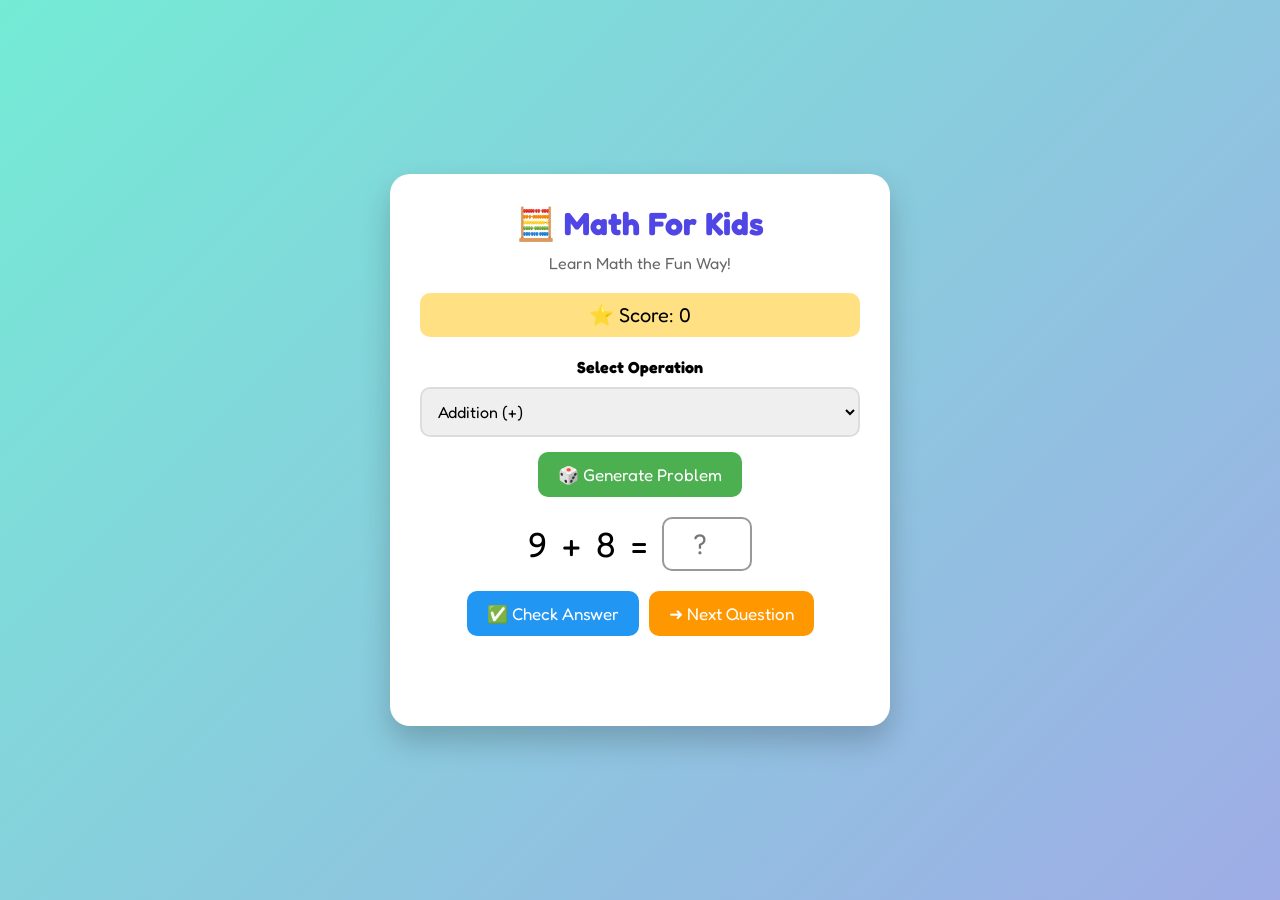
<file: Mini Project #3: Math For Kids/index.html>
<!DOCTYPE html>
<html lang="en">

<head>
    <meta charset="UTF-8">
    <meta name="viewport" content="width=device-width, initial-scale=1.0">
    <title>Math For Kids - Interactive Tutorial</title>
    <link rel="stylesheet" href="style.css">
    <link href="https://fonts.googleapis.com/css2?family=Fredoka:wght@400;600&display=swap" rel="stylesheet">
</head>

<body>

    <div class="container">

        <h1>🧮 Math For Kids</h1>
        <p class="subtitle">Learn Math the Fun Way!</p>
        <div class="score-board">
            ⭐ Score:
            <span id="score">0</span>
        </div>
        <div class="card">

            <label>Select Operation</label>

            <select id="operator">
                <option value="+">Addition (+)</option>
                <option value="-">Subtraction (-)</option>
                <option value="*">Multiplication (×)</option>
                <option value="/">Division (÷)</option>
                <option value="random">Random</option>
            </select>

            <button id="generateBtn">
                🎲 Generate Problem
            </button>

        </div>

        <div class="question-box">
            <span id="num1">0</span>
            <span id="displayOperator">+</span>
            <span id="num2">0</span>
            <span>=</span>
            <input type="number" id="answer" placeholder="?">

        </div>

        <div class="buttons">

            <button id="checkBtn">
                ✅ Check Answer
            </button>

            <button id="nextBtn">
                ➜ Next Question
            </button>

        </div>

        <div id="message"></div>

    </div>

    <script src="script.js"></script>

</body>

</html>
</file>
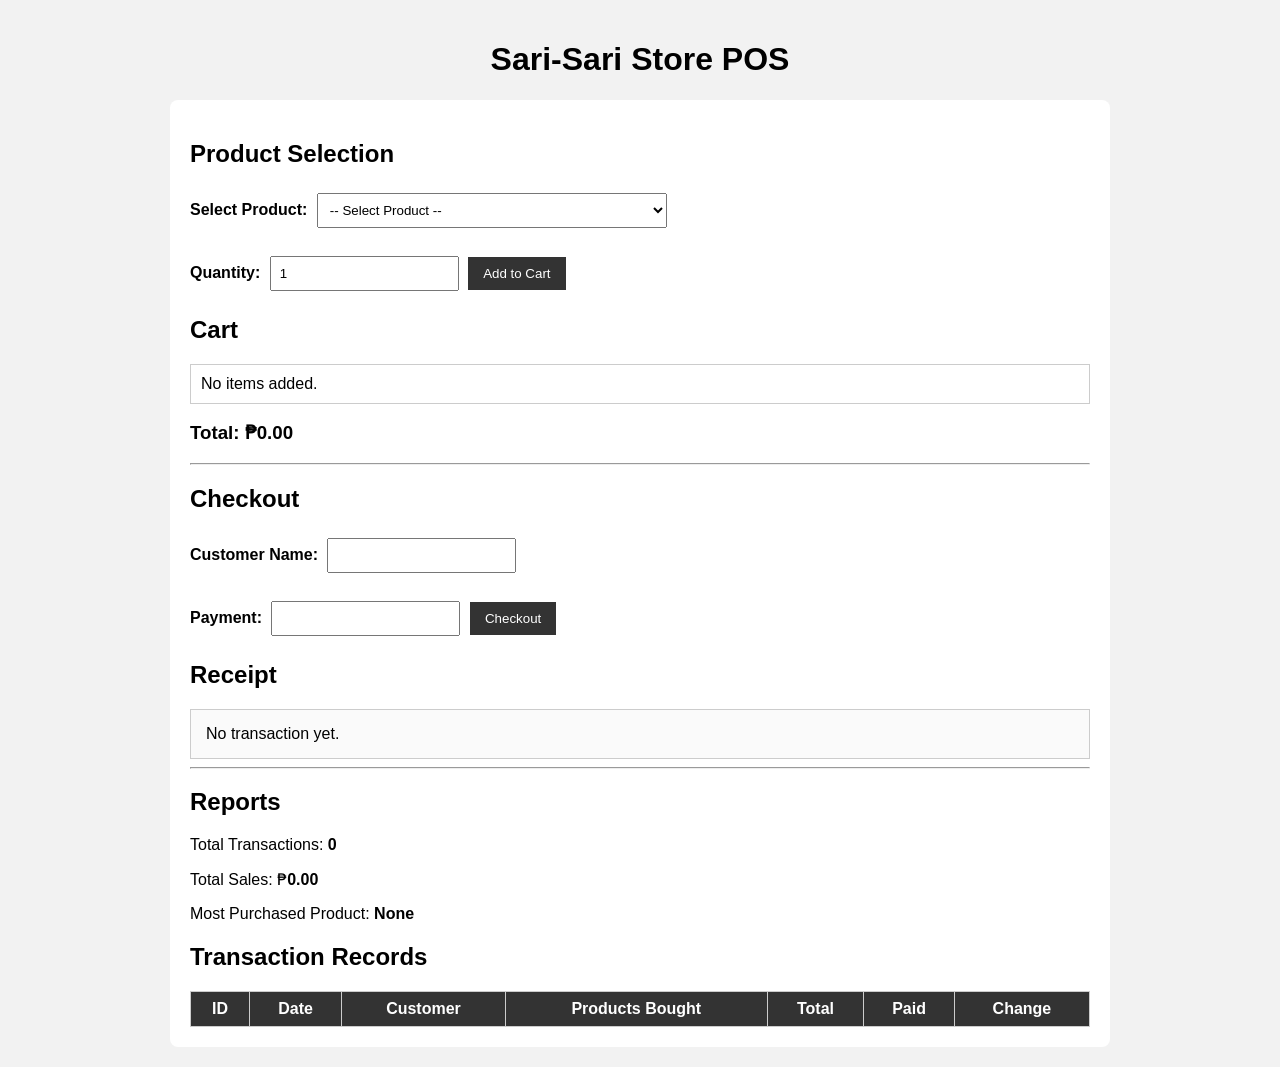
<file: Mini Project 04: Sari-Sari Store POS/index.html>
<!DOCTYPE html>
<html lang="en">

<head>
    <meta charset="UTF-8">
    <meta name="viewport" content="width=device-width, initial-scale=1.0">

    <title>Sari-Sari Store</title>

    <link rel="stylesheet" href="style.css">
    <script src="script.js" defer></script>
</head>

<body>

    <h1>Sari-Sari Store POS</h1>

    <div class="container">

        <h2>Product Selection</h2>

        <label for="product">Select Product:</label>

        <select id="product">
            <option value="">-- Select Product --</option>
        </select>

        <br><br>

        <label for="quantity">Quantity:</label>

        <input type="number" id="quantity" value="1" min="1">

        <button id="add-btn">Add to Cart</button>


        <h2>Cart</h2>

        <div id="cart">
            No items added.
        </div>

        <h3>
            Total:
            ₱<span id="total">0.00</span>
        </h3>


        <hr>


        <h2>Checkout</h2>

        <label for="customer">Customer Name:</label>

        <input type="text" id="customer">

        <br><br>

        <label for="payment">Payment:</label>

        <input type="number" id="payment">

        <button id="checkout-btn">Checkout</button>

        <p id="message"></p>


        <h2>Receipt</h2>

        <div id="receipt">
            No transaction yet.
        </div>


        <hr>


        <h2>Reports</h2>

        <p>
            Total Transactions:
            <strong id="transaction-count">0</strong>
        </p>

        <p>
            Total Sales:
            ₱<strong id="total-sales">0.00</strong>
        </p>

        <p>
            Most Purchased Product:
            <strong id="most-purchased">None</strong>
        </p>


        <h2>Transaction Records</h2>

        <table>

            <thead>

                <tr>
                    <th>ID</th>
                    <th>Date</th>
                    <th>Customer</th>
                    <th>Products Bought</th>
                    <th>Total</th>
                    <th>Paid</th>
                    <th>Change</th>
                </tr>

            </thead>

            <tbody id="transaction-table"></tbody>

        </table>

    </div>

</body>

</html>
</file>
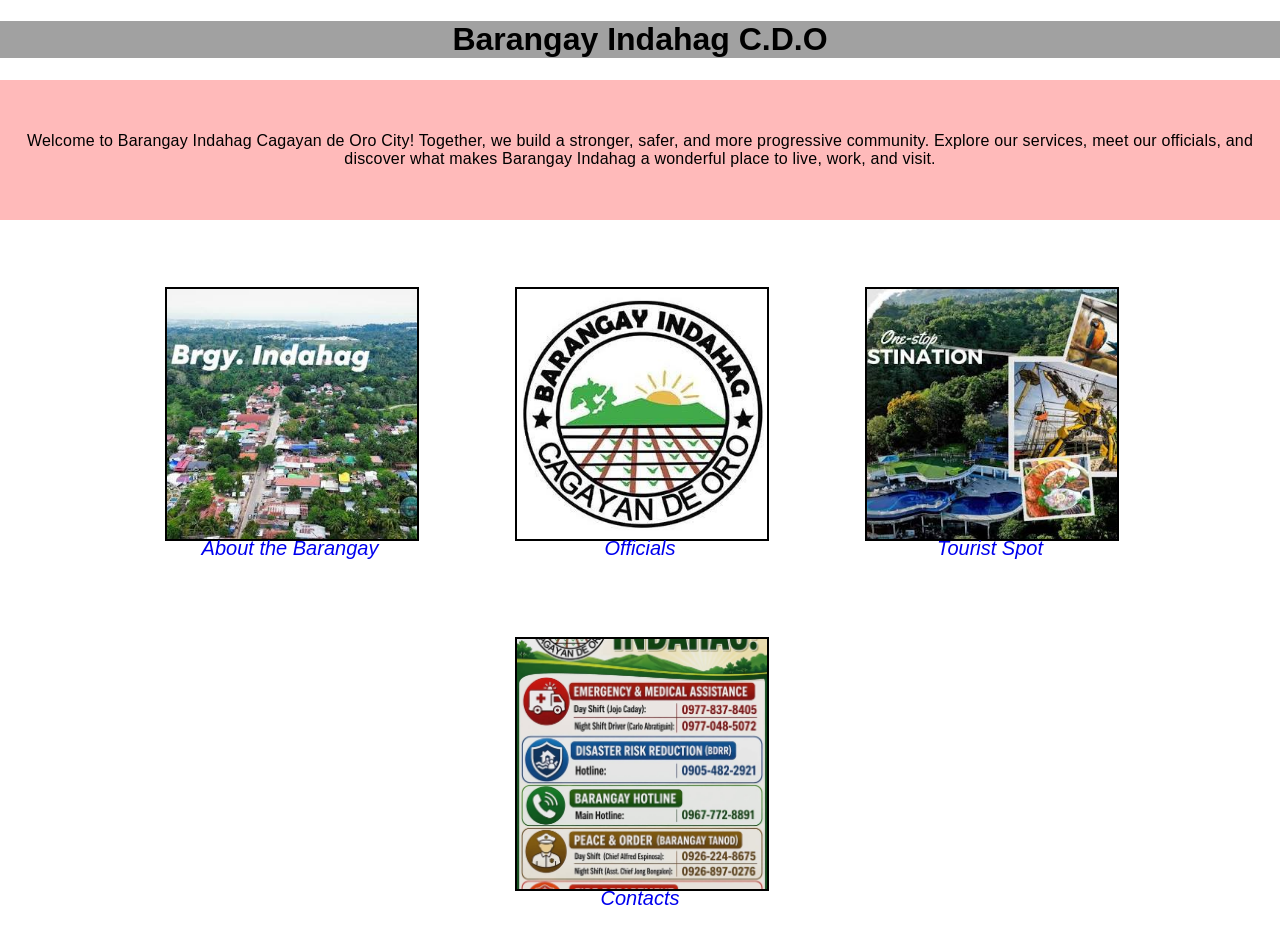
<file: Mini-Project #1: My Barangay Website/index.html>
<!DOCTYPE html>
<html lang="en">

<head>
    <link rel="stylesheet" href="style.css">
    <meta charset="UTF-8">
    <meta name="viewport" content="width=device-width, initial-scale=1.0">
    <title>Barangay Indahag</title>
</head>

<body>
    <h1>Barangay Indahag C.D.O</h1>
    <div class="container">
        <p>Welcome to Barangay Indahag Cagayan de Oro City! Together, we build a stronger, safer, and more progressive
            community. Explore our services, meet our officials, and discover what makes Barangay Indahag a wonderful
            place to live, work, and visit.</p>
    </div>

    <div class="borderz">
        <div class="border1">


            <div class="box1">
                <img style="width: 300px; height: 200px; border: 2px solid #000; width: 100%; height: 100%;object-fit: cover;"
                    src="brgy.jpg" alt="">
            </div>
            <a href="barangay.html" title="About The Barangay">About the Barangay</a>
        </div>

        <div class="border1">


            <div class="box1">
                <img style="width: 300px; height: 200px; border: 2px solid #000; width: 100%; height: 100%;object-fit: cover;"
                    src="logobrgy.jpg" alt="">
            </div>
            <a href="officials.html" title="Officials">Officials</a>
        </div>

        <div class="border1">

            <div class="box1">
                <img style="width: 300px; height: 200px; border: 2px solid #000; width: 100%; height: 100%;object-fit: cover;"
                    src="amayzz.jpg" alt="">
            </div>
            <a href="tourist.html" title="Amaya View Tourist Spot">Tourist Spot</a>
        </div>

        <div class="border1">

            <div class="box1">
                <img style="width: 300px; height: 200px; border: 2px solid #000; width: 100%; height: 100%;object-fit: cover;"
                    src="cont.jpg" alt="">
            </div>
            <a href="contacts.html" title="Contacts">Contacts</a>
        </div>
    </div>



</body>

</html>
</file>
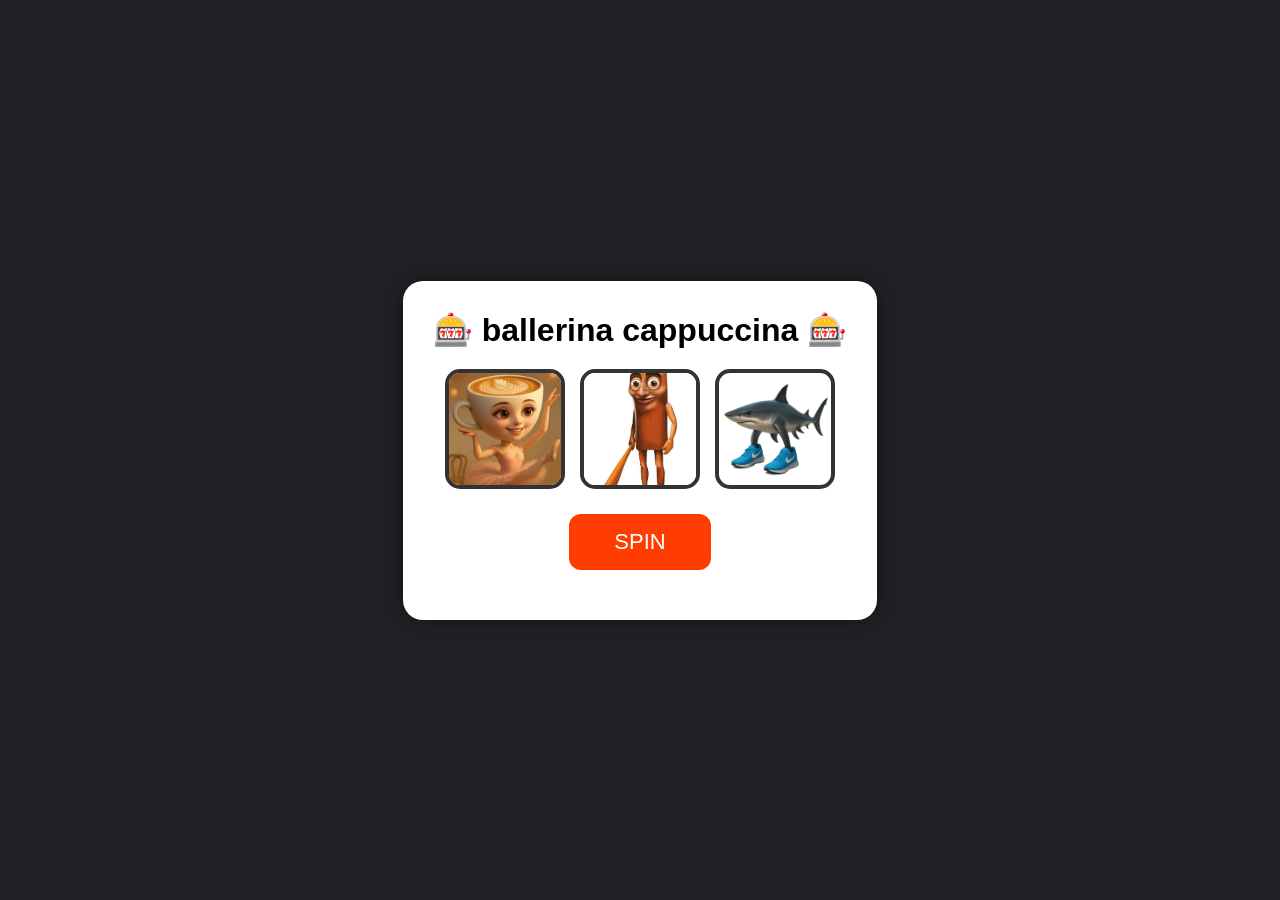
<file: Mini-Project #2: JS Slot MAchine/index.html>
<!DOCTYPE html>
<html lang="en">
<head>
    <meta charset="UTF-8">
    <meta name="viewport" content="width=device-width, initial-scale=1.0">
    <title>Brainrot Slot Machine Zzz</title>
</head>
<body>
    <!DOCTYPE html>
<html lang="en">
<head>
    <meta charset="UTF-8">
    <meta name="viewport" content="width=device-width, initial-scale=1.0">
    <title>Meme Slot Machine</title>
    <link rel="stylesheet" href="style.css">
</head>
<body>

<div class="slot-machine">

    <h1>🎰 ballerina cappuccina 🎰</h1>

    <div class="slots">
        <img id="slot1" src="img1.jpg">
        <img id="slot2" src="img2.jpg">
        <img id="slot3" src="img3.webp">
    </div>

    <button id="spinBtn">SPIN</button>

    <h2 id="result"></h2>

</div>

<!-- Made by brain rot lol zzz -->

<script src="script.js"></script>
</body>
</html>
</body>
</html>
</file>
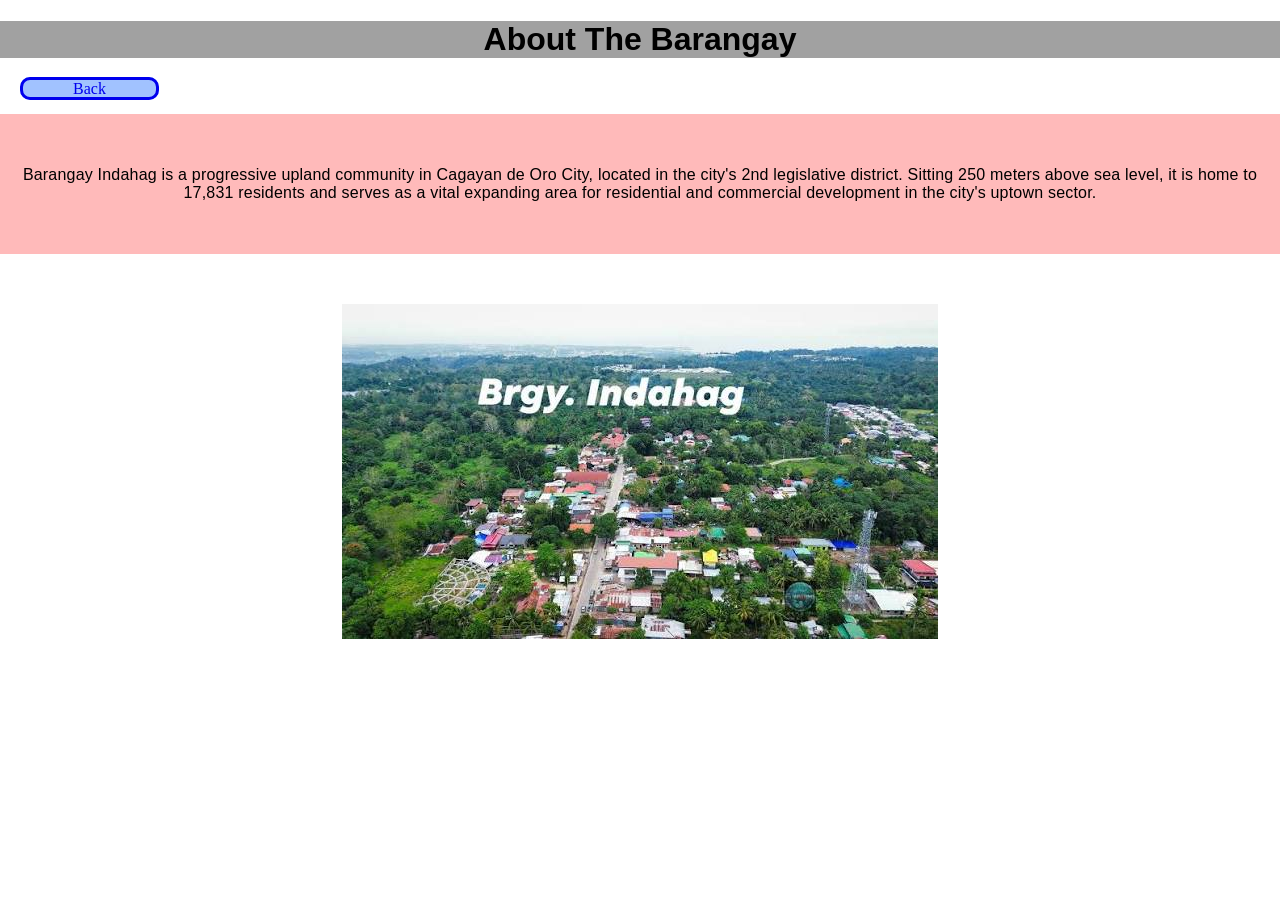
<file: Mini-Project #1: My Barangay Website/barangay.html>
<!DOCTYPE html>
<html lang="en">

<head>
    <link rel="stylesheet" href="style.css">
    <meta charset="UTF-8">
    <meta name="viewport" content="width=device-width, initial-scale=1.0">
    <title>Document</title>
</head>

<body>
    <h1>About The Barangay</h1>
    <a style="text-decoration: none; border-style: solid; padding-left: 50px; padding-right: 50px; background-color: rgb(161, 194, 255); border-radius: 10px; margin-left: 20px;"
        href="index.html" title="Main Page">Back</a>
    <p>Barangay Indahag is a progressive upland community in Cagayan de Oro City, located in the city's 2nd legislative
        district. Sitting 250 meters above sea level, it is home to 17,831 residents and serves as a vital expanding
        area for residential and commercial development in the city's uptown sector.</p>
    <div class="brgyz">
        <img src="brgy.jpg" alt="">
    </div>
</body>

</html>
</file>
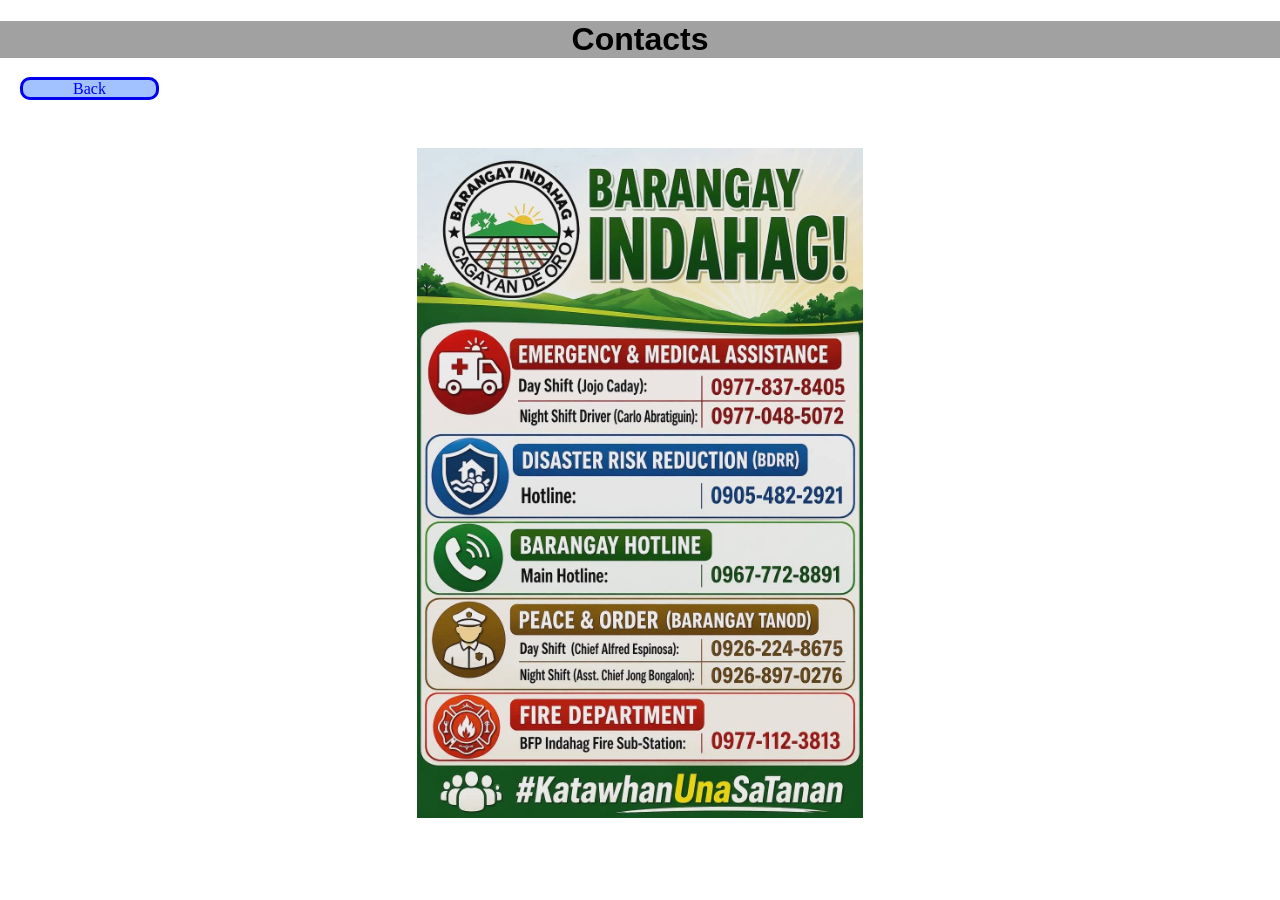
<file: Mini-Project #1: My Barangay Website/contacts.html>
<!DOCTYPE html>
<html lang="en">

<head>
    <link rel="stylesheet" href="style.css">
    <meta charset="UTF-8">
    <meta name="viewport" content="width=device-width, initial-scale=1.0">
    <title>Document</title>
</head>

<body>
    <h1>Contacts</h1>
    <a style="text-decoration: none; border-style: solid; padding-left: 50px; padding-right: 50px; background-color: rgb(161, 194, 255); border-radius: 10px; margin-left: 20px;"
        href="index.html" title="Main Page">Back</a>

    <img class="contactsz" src="cont.jpg" alt="">
</body>

</html>
</file>
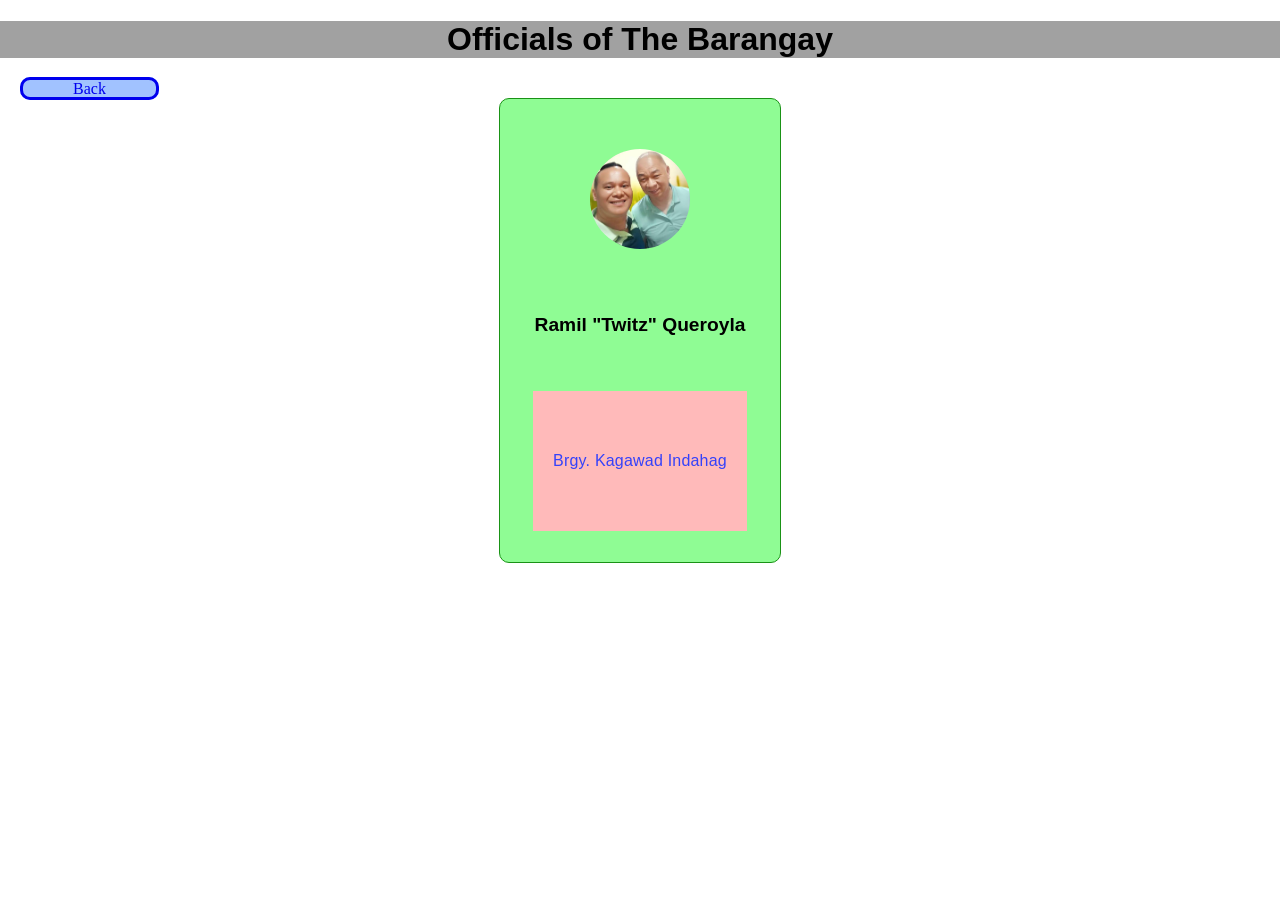
<file: Mini-Project #1: My Barangay Website/officials.html>
<!DOCTYPE html>
<html lang="en">

<head>
    <link rel="stylesheet" href="style.css">
    <meta charset="UTF-8">
    <meta name="viewport" content="width=device-width, initial-scale=1.0">
    <title>Document</title>
</head>

<body>
    <h1>Officials of The Barangay</h1>
    <a style="text-decoration: none; border-style: solid; padding-left: 50px; padding-right: 50px; background-color: rgb(161, 194, 255); border-radius: 10px; margin-left: 20px;"
        href="index.html" title="Main Page">Back</a>

    <div class="profile-card">
        <img src="offi.jpg" alt="Official Profile Picture">
        <h2>Ramil "Twitz" Queroyla</h2>
        <p>Brgy. Kagawad Indahag</p>
    </div>



</body>

</html>
</file>
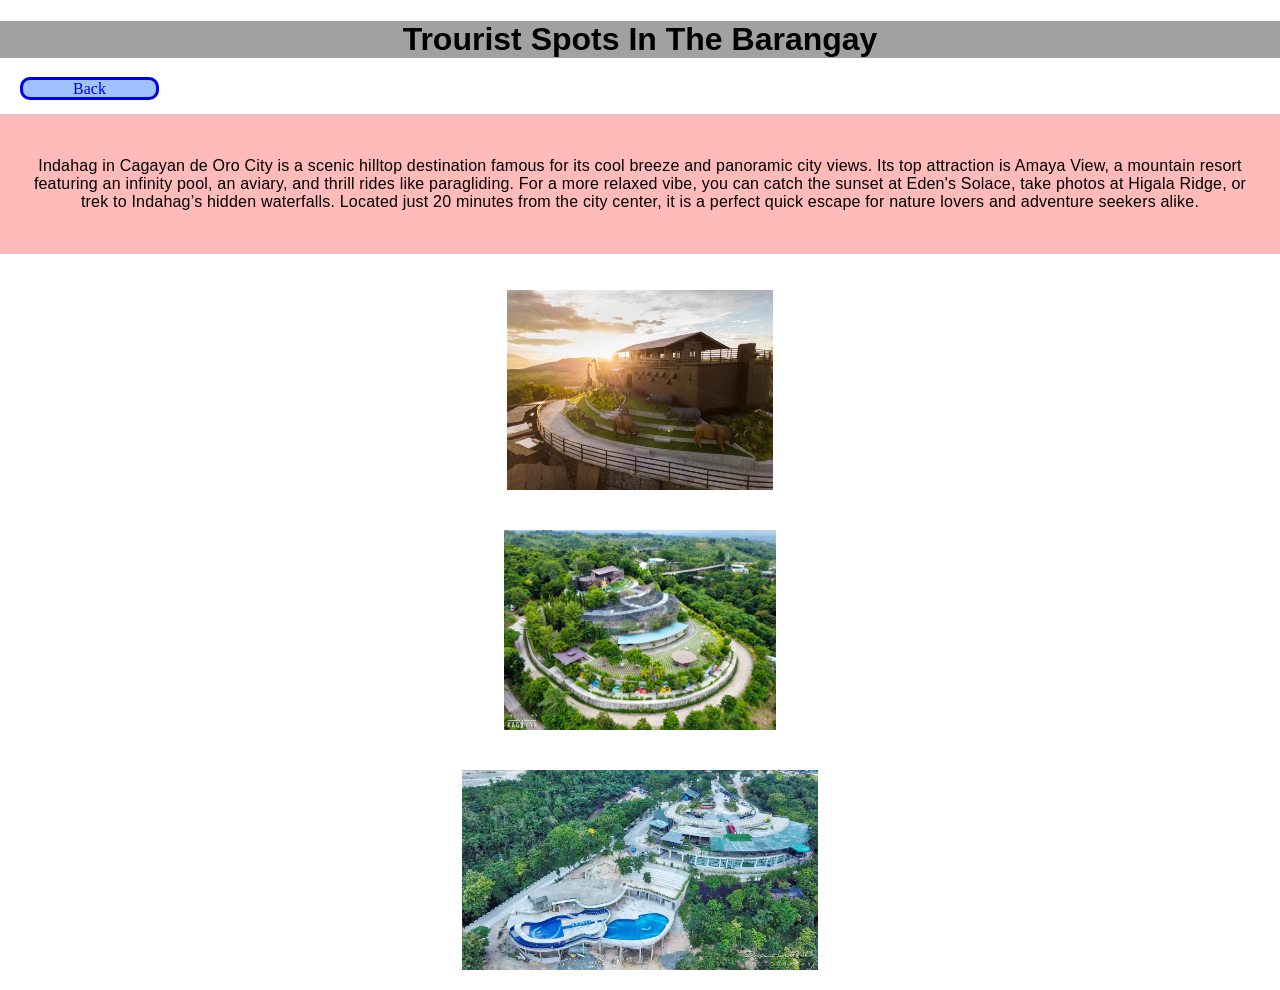
<file: Mini-Project #1: My Barangay Website/tourist.html>
<!DOCTYPE html>
<html lang="en">

<head>
    <link rel="stylesheet" href="style.css">
    <meta charset="UTF-8">
    <meta name="viewport" content="width=device-width, initial-scale=1.0">
    <title>Document</title>
    <style>
        .img {
            margin: auto;

        }
    </style>
</head>

<body>
    <h1>Trourist Spots In The Barangay</h1>
    <a style="text-decoration: none; border-style: solid; padding-left: 50px; padding-right: 50px; background-color: rgb(161, 194, 255); border-radius: 10px; margin-left: 20px;"
        href="index.html" title="Main Page">Back</a>
    <p>Indahag in Cagayan de Oro City is a scenic hilltop destination famous for its cool breeze and panoramic city
        views. Its top attraction is Amaya View, a mountain resort featuring an infinity pool, an aviary, and thrill
        rides like paragliding. For a more relaxed vibe, you can catch the sunset at Eden's Solace, take photos at
        Higala Ridge, or trek to Indahag’s hidden waterfalls. Located just 20 minutes from the city center, it is a
        perfect quick escape for nature lovers and adventure seekers alike.</p>
    <img class="img" src="amaya1.jpg" alt="" height="200">
    <img class="img" src="amaya2.png" alt="" height="200">
    <img class="img" src="amaya3.jpg" alt="" height="200">
</body>

</html>
</file>
<file: Mini Project #3: Math For Kids/style.css>
* {
    margin: 0;
    padding: 0;
    box-sizing: border-box;
    font-family: 'Fredoka', sans-serif;
}

body {
    background: linear-gradient(135deg, #74ebd5, #9face6);
    min-height: 100vh;
    display: flex;
    justify-content: center;
    align-items: center;
}

.container {
    width: 90%;
    max-width: 500px;
    background: white;
    border-radius: 20px;
    padding: 30px;
    box-shadow: 0 15px 30px rgba(0, 0, 0, .2);
    text-align: center;
}

h1 {
    color: #4f46e5;
    margin-bottom: 10px;
}

.subtitle {
    color: #666;
    margin-bottom: 20px;
}

.score-board {
    background: #ffe082;
    padding: 10px;
    border-radius: 10px;
    font-size: 20px;
    margin-bottom: 20px;
}

.card {
    margin-bottom: 20px;
}

label {
    display: block;
    margin-bottom: 10px;
    font-weight: bold;
}

select {
    width: 100%;
    padding: 12px;
    border-radius: 10px;
    border: 2px solid #ddd;
    margin-bottom: 15px;
    font-size: 16px;
}

button {
    padding: 12px 20px;
    border: none;
    border-radius: 10px;
    cursor: pointer;
    font-size: 17px;
    color: white;
    transition: .3s;
}

#generateBtn {
    background: #4CAF50;
}

#generateBtn:hover {
    background: #43a047;
}

#checkBtn {
    background: #2196F3;
}

#checkBtn:hover {
    background: #1976d2;
}

#nextBtn {
    background: #ff9800;
}

#nextBtn:hover {
    background: #ef6c00;
}

.buttons {
    display: flex;
    justify-content: center;
    gap: 10px;
    margin-top: 20px;
}

.question-box {
    font-size: 35px;
    display: flex;
    justify-content: center;
    align-items: center;
    gap: 15px;
    margin-top: 20px;
}

.question-box input {
    width: 90px;
    text-align: center;
    font-size: 28px;
    padding: 8px;
    border: 2px solid #999;
    border-radius: 10px;
}

#message {
    margin-top: 20px;
    font-size: 24px;
    font-weight: bold;
    min-height: 40px;
}

.correct {
    color: green;
}

.wrong {
    color: red;
}

@media(max-width:600px) {

    .question-box {
        font-size: 28px;
    }

    .buttons {
        flex-direction: column;
    }

    button {
        width: 100%;
    }

}
</file>
<file: Mini Project 04: Sari-Sari Store POS/style.css>
body {
    font-family: Arial, sans-serif;
    background-color: #f2f2f2;
    margin: 0;
    padding: 20px;
}

h1 {
    text-align: center;
}

.container {
    background-color: white;
    max-width: 900px;
    margin: auto;
    padding: 20px;
    border-radius: 8px;
}

label {
    font-weight: bold;
}

select,
input {
    padding: 8px;
    margin: 5px;
}

select {
    width: 350px;
}

button {
    padding: 9px 15px;
    background-color: #333;
    color: white;
    border: none;
    cursor: pointer;
}

button:hover {
    background-color: #555;
}

#cart {
    border: 1px solid #ccc;
    padding: 10px;
    margin-bottom: 10px;
}

.cart-item {
    padding: 8px;
    border-bottom: 1px solid #ddd;
}

#receipt {
    border: 1px solid #ccc;
    padding: 15px;
    background-color: #fafafa;
}

#message {
    font-weight: bold;
}

table {
    width: 100%;
    border-collapse: collapse;
    margin-top: 10px;
}

th,
td {
    border: 1px solid #ccc;
    padding: 8px;
    text-align: center;
}

th {
    background-color: #333;
    color: white;
}

@media (max-width: 700px) {

    table {
        font-size: 12px;
    }

    .container {
        width: 95%;
        padding: 10px;
    }

    select {
        width: 100%;
    }
}
</file>
<file: Mini-Project #1: My Barangay Website/style.css>
h1 {
    border-style: none;
    background-color: rgb(161, 161, 161);
    text-align: center;
    font-family: 'Trebuchet MS', 'Lucida Sans Unicode', 'Lucida Grande', 'Lucida Sans', Arial, sans-serif;
}

a {
    text-decoration: none;
}

.news {
    border-style: solid;
    width: 200px;
    height: 200px;
}

.box1 {
    background-color: rgb(255, 133, 133);
    width: 250px;
    height: 250px;
    margin-left: 25px;
}

.border1 {
    text-align: center;
    font-style: italic;
    width: 300px;
    height: 300px;
    font-family: 'Segoe UI', Tahoma, Geneva, Verdana, sans-serif;
    font-size: 20px;
}

.borderz {
    margin-top: 67px;
    display: flex;
    justify-content: center;
    align-items: center;
    flex-wrap: wrap;
    gap: 50px;
}

p {
    background-color: rgb(255, 186, 186);
    width: auto;
    height: 100px;
    padding: 20px;
    text-align: center;
    font-family: Arial, Helvetica, sans-serif;
    letter-spacing: 0.2px;
    display: flex;
    justify-content: center;
    align-items: center;

}

body {
    margin: 0;
}

.brgyz {
    margin-top: 50px;
    display: flex;
    justify-content: center;
    align-items: center;
    flex-wrap: wrap;
    gap: 50px;
}


.profile-card {
    background-color: #8ffc94;
    border: 1px solid #1a9216;
    border-radius: 10px;
    box-shadow: 12 4px 8px rgba(0, 0, 0, 0.1);
    padding: 15px;
    width: 250px;
    text-align: center;
    font-family: Arial, sans-serif;
    margin: 10px;
    padding-top: 50px;
    display: flex;
    justify-content: center;
    align-items: center;
    flex-wrap: wrap;
    gap: 50px;
    border-style: solid;
    margin: auto;
}


.profile-card img {
    width: 100px;
    height: 100px;
    border-radius: 50%;
    object-fit: cover;
    margin-bottom: 15px;
}


.profile-card h2 {
    font-size: 1.2rem;
    margin: 0;
    color: #000000;
}


.profile-card p {
    font-size: 1rem;
    color: #3542fa;
    margin-top: 5px;
}

.contactsz {
    padding-top: 50px;
    display: flex;
    justify-content: center;
    align-items: center;
    flex-wrap: wrap;
    gap: 50px;
    height: 670px;
    margin: auto;
}
.img{
    margin-top: 50px;
    display: flex;
    justify-content: center;
    align-items: center;
    flex-wrap: wrap;
    gap: 50px;
    padding: 20px;
}
</file>
<file: Mini-Project #2: JS Slot MAchine/style.css>
*{
    margin:0;
    padding:0;
    box-sizing:border-box;
    font-family:Arial, Helvetica, sans-serif;
}

body{
    background:#202124;
    display:flex;
    justify-content:center;
    align-items:center;
    height:100vh;
}

.slot-machine{
    background:white;
    padding:30px;
    border-radius:20px;
    text-align:center;
    box-shadow:0 0 20px rgba(0,0,0,.4);
}

h1{
    margin-bottom:20px;
}

.slots{
    display:flex;
    gap:15px;
    justify-content:center;
    margin-bottom:25px;
}

.slots img{
    width:120px;
    height:120px;
    object-fit:cover;
    border:4px solid #333;
    border-radius:15px;
}

button{
    padding:15px 45px;
    border:none;
    background:#ff3d00;
    color:white;
    font-size:22px;
    cursor:pointer;
    border-radius:12px;
    transition:.3s;
}

button:hover{
    background:#ff5722;
}

#result{
    margin-top:20px;
    font-size:28px;
    font-weight:bold;
}
</file>
